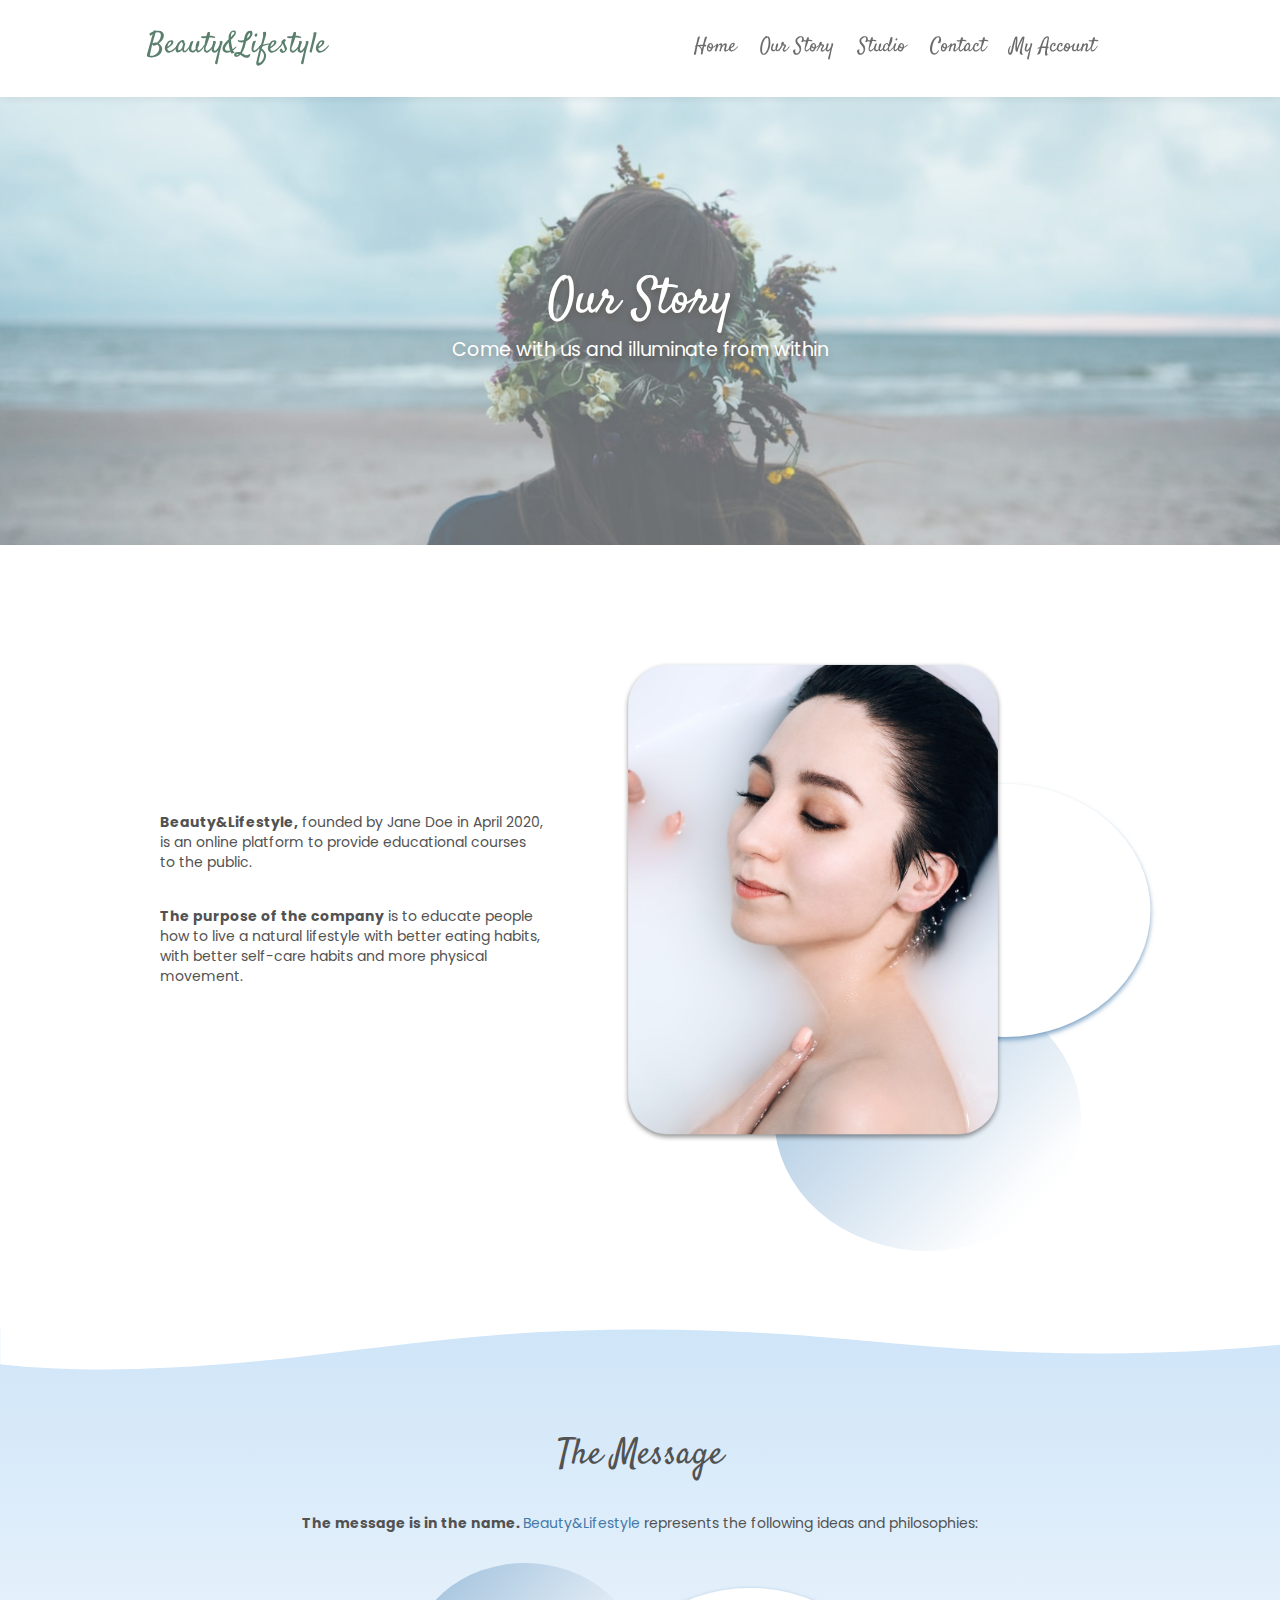
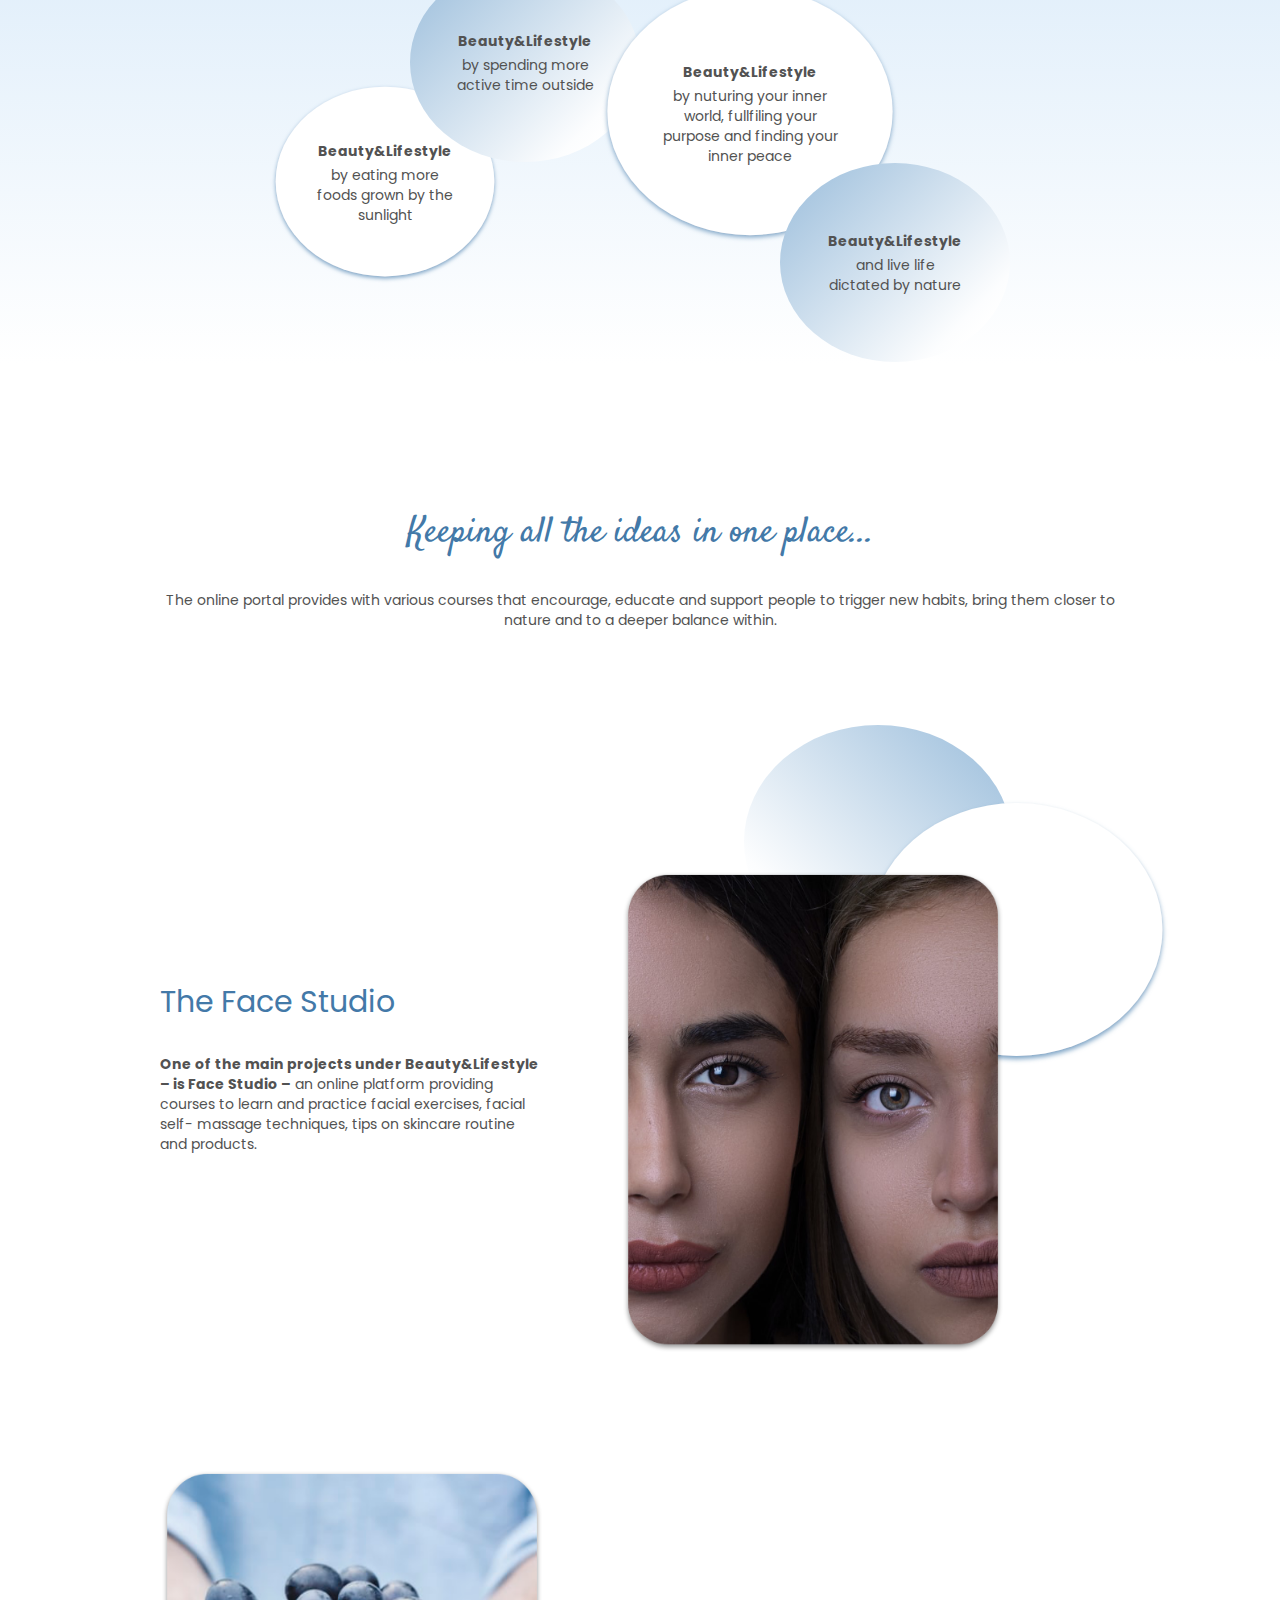
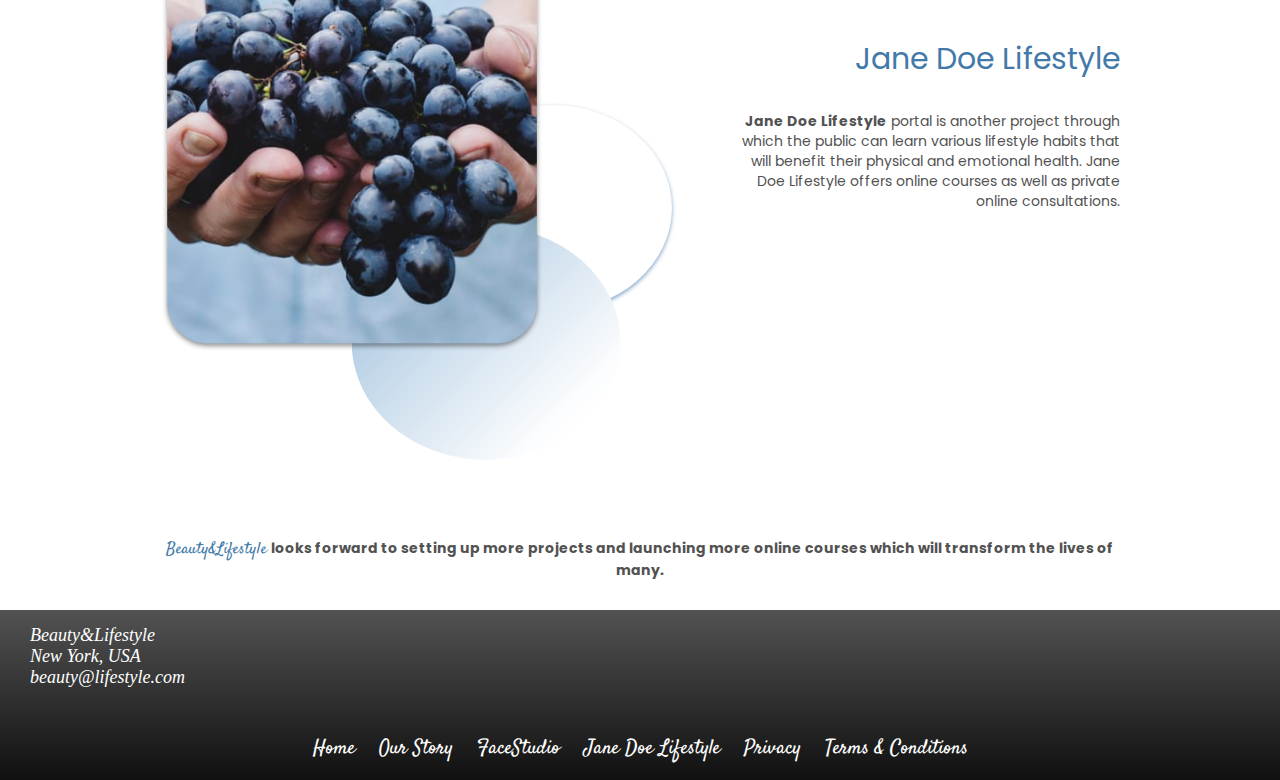
<file: pages/our-story.html>
<!DOCTYPE html>
<html lang="en">
<head>
    <meta charset="UTF-8">
    <meta http-equiv="X-UA-Compatible" content="IE=edge">
    <meta name="viewport" content="width=device-width, initial-scale=1.0">

    <link rel="preconnect" href="https://fonts.gstatic.com">
    <link href="https://fonts.googleapis.com/css2?family=Poppins:wght@300&family=Satisfy&display=swap" 
    rel="stylesheet">

    <link rel="stylesheet" href="https://cdnjs.cloudflare.com/ajax/libs/font-awesome/5.15.3/css/all.min.css" 
    integrity="sha512-iBBXm8fW90+nuLcSKlbmrPcLa0OT92xO1BIsZ+ywDWZCvqsWgccV3gFoRBv0z+8dLJgyAHIhR35VZc2oM/gI1w==" 
    crossorigin="anonymous" />

    <link rel="stylesheet" href="../styles\normalize.css">
    <link rel="stylesheet" href="../styles\main.css">

    <title>Beauty & Lifestyle</title>
</head>



<body>

    <header>

        <div class="width-container nav-bar">

            <section>
                
                <a href="../index.html">
                    <div class="leaves-logo">
                        <i class="fas fa-leaf"></i>
                        <i class="fas fa-leaf"></i>
                    </div>
                    <h1>Beauty&Lifestyle</h1>
                </a>

            </section>

            <div class="nav-flex">
                <input type="checkbox" id="header-nav-toggle"/>
                <label for="header-nav-toggle" class="nav-toggle-label">
                    <i class="fas fa-bars"></i>
                </label>

                <nav>
                    <a href="../index.html">Home</a>
                    <a href="../index.html">Our Story</a>
                    <a href="../index.html">Studio</a>
                    <a href="../index.html#contact">Contact</a>
                    <a href="../index.html">My Account</a>
                </nav>

                <a href="../index.html" class="cart"><i class="fas fa-shopping-cart"></i></a>
            </div>

        </div>

    </header>
    
    

    <main>

        <section class="parallax-section">

            <div class="width-container">
                <article class="heading story-heading">
                    <h2>Our Story</h2>
                    <p>Come with us and illuminate from within</p>
                </article>
            </div>

        </section>


        <section class="story bubble-section width-container">

            <article class="img-bubble-container">
                <img src="../assets\images\our_story\influencer2.png"/>
                <img src="../assets\images\our_story\bubble_2.svg" class="img-bubble"/>
                <img src="../assets\images\our_story\bubble1.svg" class="img-bubble"/>
            </article>

            <article>
                <p><b>Beauty&Lifestyle,</b> founded by Jane Doe in April 2020, is an online
                 platform to provide educational courses to the public.</p>
                <p><b>The purpose of the company</b> is to educate people how to live a 
                natural lifestyle with better eating habits, with better self-care habits 
                and more physical movement.</p>
            </article>
            
        </section>


        <section class="the-message">

            <!-- wavy border -->
            <div class="custom-shape-divider-top-1618554346">
                <svg data-name="Layer 1" xmlns="http://www.w3.org/2000/svg" viewBox="0 0 1200 120" preserveAspectRatio="none">
                    <path d="M321.39,56.44c58-10.79,114.16-30.13,172-41.86,82.39-16.72,168.19-17.73,250.45-.39C823.78,31,906.67,72,985.66,92.83c70.05,18.48,146.53,26.09,214.34,3V0H0V27.35A600.21,600.21,0,0,0,321.39,56.44Z" class="shape-fill"></path>
                </svg>
            </div>

            <div class="width-container">
                <h3>The Message</h3>

                <p><b>The message is in the name. </b><a href="../index.html">Beauty&Lifestyle</a> represents 
                the following ideas and philosophies:</p>
            </div>

            <div class="bubble-container width-container">
                <article class="text-bubble">
                    <div>
                        <p><b>Beauty&Lifestyle</b></p>
                        <p>by eating more foods grown by the sunlight</p>
                    </div>
                    <img src="../assets\images\our_story\bubble_2.svg"/>
                </article>

                <article class="text-bubble">
                    <div>
                        <p><b>Beauty&Lifestyle</b></p>
                        <p>by spending more active time outside</p>
                    </div>
                    <img src="../assets\images\our_story\bubble1.svg"/>
                </article>

                <article class="text-bubble">
                    <div>
                        <p><b>Beauty&Lifestyle</b></p>
                        <p>by nuturing your inner world, fullfiling your purpose and finding your 
                        inner peace</p>
                    </div>
                    <img src="../assets\images\our_story\bubble_2.svg"/>
                </article>

                <article class="text-bubble">
                    <div>
                        <p><b>Beauty&Lifestyle</b></p>
                        <p>and live life dictated by nature</p>
                    </div>
                    <img src="../assets\images\our_story\bubble1.svg"/>
                </article>
            </div>

        </section>


        <section class="info-section width-container">

            <h3>Keeping all the ideas in one place...</h3>

            <p>The online portal provides with various courses that encourage, educate and 
            support people to trigger new habits, bring them closer to nature and to a 
            deeper balance within.</p>

        </section>


        <section class="face-studio bubble-section width-container">

            <article class="img-bubble-container">
                <img src="../assets\images\our_story\2_faces.png"/>
                <img src="../assets\images\our_story\bubble_2.svg" class="img-bubble"/>
                <img src="../assets\images\our_story\bubble1.svg" class="img-bubble"/>
            </article>

            <article>
                <h5>The Face Studio</h5>
                <p><b>One of the main projects under Beauty&Lifestyle – is Face Studio –</b> 
                an online platform providing courses to learn and practice facial exercises, 
                facial self- massage techniques, tips on skincare routine and products.</p>
            </article>

        </section>


        <section class="lifestyle bubble-section width-container">

            <article class="img-bubble-container">
                <img src="../assets\images\our_story\grapes.png"/>
                <img src="../assets\images\our_story\bubble_2.svg" class="img-bubble"/>
                <img src="../assets\images\our_story\bubble1.svg" class="img-bubble"/>
            </article>

            <article>
                <h5>Jane Doe Lifestyle</h5>
                <p><b>Jane Doe Lifestyle</b> portal is another project through which the public 
                can learn various lifestyle habits that will benefit their physical and emotional 
                health. Jane Doe Lifestyle offers online courses as well as private online 
                consultations.</p>
            </article>

        </section>


        <section class="future width-container">

            <p><span>Beauty&Lifestyle</span> <b>looks forward to setting up more projects and 
            launching more online courses which will transform the lives of many.</b></p>

        </section>



    </main>



    <footer>

        <div class="footer-flex">
            <address>
                Beauty&Lifestyle
                <br>
                New York, USA
                <br>
                beauty@lifestyle.com
            </address>

            <div>
                <a href="../index.html"><i class="fab fa-instagram"></i></a>
                <a href="../index.html"><i class="fab fa-facebook-square"></i></a>
                <a href="../index.html"><i class="fab fa-youtube"></i></a>
            </div>
        </div>


        <nav>
            <a href="../index.html">Home</a>
            <a href="../index.html">Our Story</a>
            <a href="../index.html">FaceStudio</a>
            <a href="../index.html">Jane Doe Lifestyle</a>
            <a href="../index.html">Privacy</a>
            <a href="../index.html">Terms & Conditions</a>
        </nav>

    </footer>

</body>
</html>
</file>
